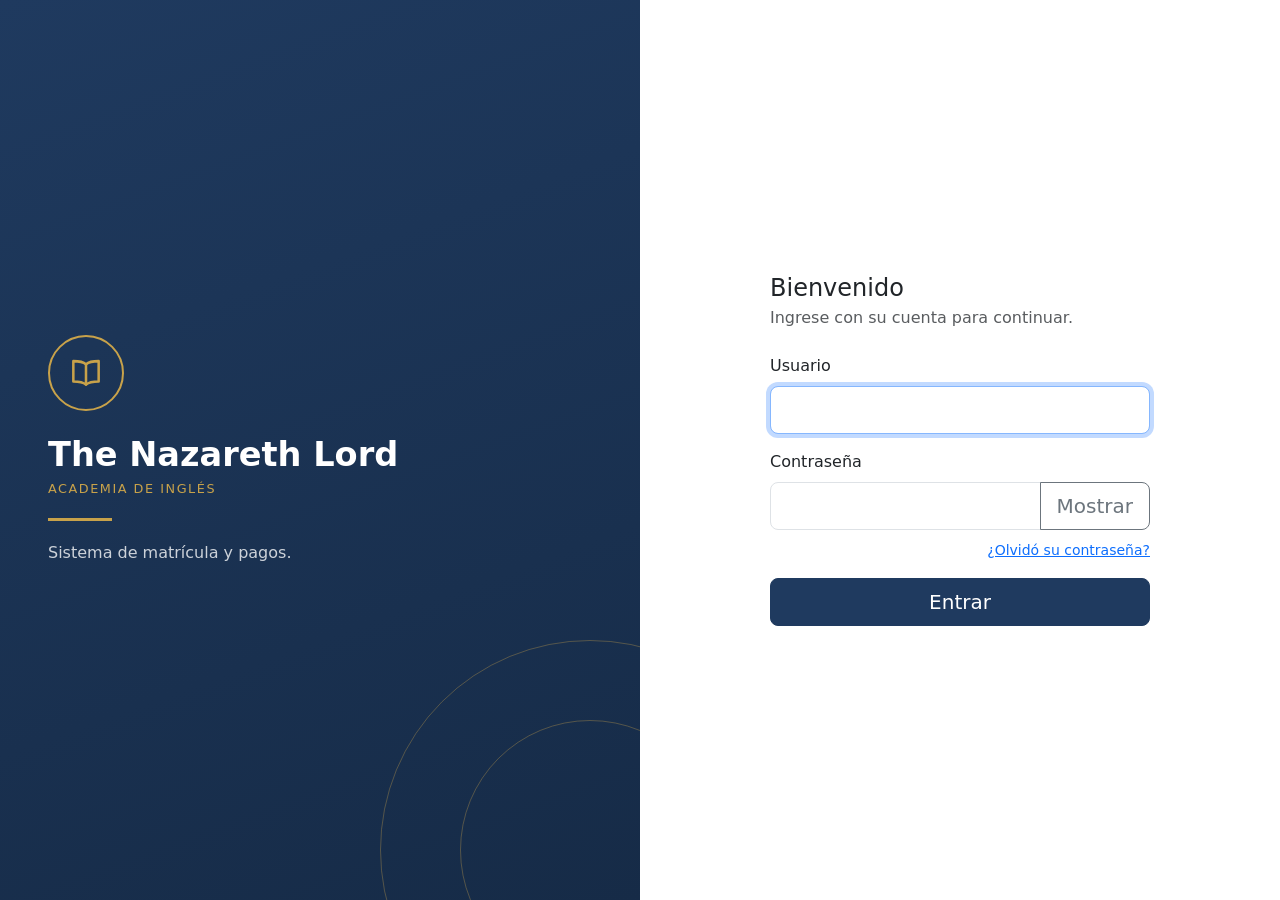
<file: sistemaTNL/wwwroot/index.html>
﻿<!doctype html>
<html lang="es">
<head>
    <meta charset="utf-8">
    <meta name="viewport" content="width=device-width, initial-scale=1">
    <title>Iniciar sesión - The Nazareth Lord</title>
    <link href="https://cdn.jsdelivr.net/npm/bootstrap@5.3.3/dist/css/bootstrap.min.css" rel="stylesheet">
    <link href="css/estilos.css" rel="stylesheet">
</head>
<body>

    <div class="login-pagina">

        <!-- Panel de marca -->
        <section class="login-marca">
            <div class="insignia" aria-hidden="true">
                <!-- Libro abierto (dibujo sencillo) -->
                <svg width="38" height="38" viewBox="0 0 24 24" fill="none" stroke="currentColor" stroke-width="1.6" stroke-linecap="round" stroke-linejoin="round">
                    <path d="M12 6.5C10.5 5.2 8.2 4.5 4 4.5v12.8c4.2 0 6.5.7 8 2 1.5-1.3 3.8-2 8-2V4.5c-4.2 0-6.5.7-8 2z" />
                    <path d="M12 6.5v12.8" />
                </svg>
            </div>
            <h1>The Nazareth Lord</h1>
            <p class="subtitulo">Academia de Inglés</p>
            <div class="linea"></div>
            <p>Sistema de matrícula y pagos.</p>
        </section>

        <!-- Formulario -->
        <section class="login-formulario">
            <div class="login-caja">
                <h2 class="h4 mb-1">Bienvenido</h2>
                <p class="text-muted mb-4">Ingrese con su cuenta para continuar.</p>

                <form id="formLogin" novalidate>
                    <div class="mb-3">
                        <label for="usuario" class="form-label">Usuario</label>
                        <input id="usuario" type="text" class="form-control form-control-lg" autocomplete="username" required autofocus>
                    </div>
                    <div class="mb-2">
                        <label for="contrasena" class="form-label">Contraseña</label>
                        <div class="input-group input-group-lg">
                            <input id="contrasena" type="password" class="form-control" autocomplete="current-password" required>
                            <button id="btnVer" type="button" class="btn btn-outline-secondary" aria-label="Mostrar u ocultar la contraseña">Mostrar</button>
                        </div>
                    </div>
                    <div class="text-end mb-3">
                        <a href="recuperar.html" class="small">¿Olvidó su contraseña?</a>
                    </div>

                    <!-- Aquí se muestran los errores (credenciales incorrectas, cuenta bloqueada...) -->
                    <div id="alerta" class="alert alert-danger d-none" role="alert"></div>

                    <button id="btnEntrar" type="submit" class="btn btn-primario btn-lg w-100">Entrar</button>
                </form>
            </div>
        </section>
    </div>

    <script src="js/api.js"></script>
    <script>
            const form = document.getElementById('formLogin');
            const alerta = document.getElementById('alerta');
            const boton = document.getElementById('btnEntrar');
            const campoClave = document.getElementById('contrasena');
            const btnVer = document.getElementById('btnVer');

            // Mostrar u ocultar la contraseña mientras se escribe
            btnVer.addEventListener('click', () => {
              const oculta = campoClave.type === 'password';
              campoClave.type = oculta ? 'text' : 'password';
              btnVer.textContent = oculta ? 'Ocultar' : 'Mostrar';
            });

            form.addEventListener('submit', async (e) => {
              e.preventDefault();
              alerta.classList.add('d-none');

              const nombreUsuario = document.getElementById('usuario').value.trim();
              const contrasena = campoClave.value;

              if (!nombreUsuario || !contrasena) {
                alerta.textContent = 'Escriba su usuario y su contraseña.';
                alerta.classList.remove('d-none');
                return;
              }

              // Evita enviar dos veces mientras espera la respuesta
              boton.disabled = true;
              boton.textContent = 'Entrando...';

              const r = await api('/api/auth/login', {
                method: 'POST',
                body: { nombreUsuario, contrasena },
                sinRedireccion: true          // un 401 aquí significa "credenciales incorrectas", no sesión vencida
              });

              if (r.ok) {
                window.location.href = '/inicio.html';
                return;
              }

              alerta.textContent = mensajeError(r, 'Usuario o contraseña incorrectos.');
              alerta.classList.remove('d-none');
              boton.disabled = false;
              boton.textContent = 'Entrar';
            });
    </script>
</body>
</html>
</file>
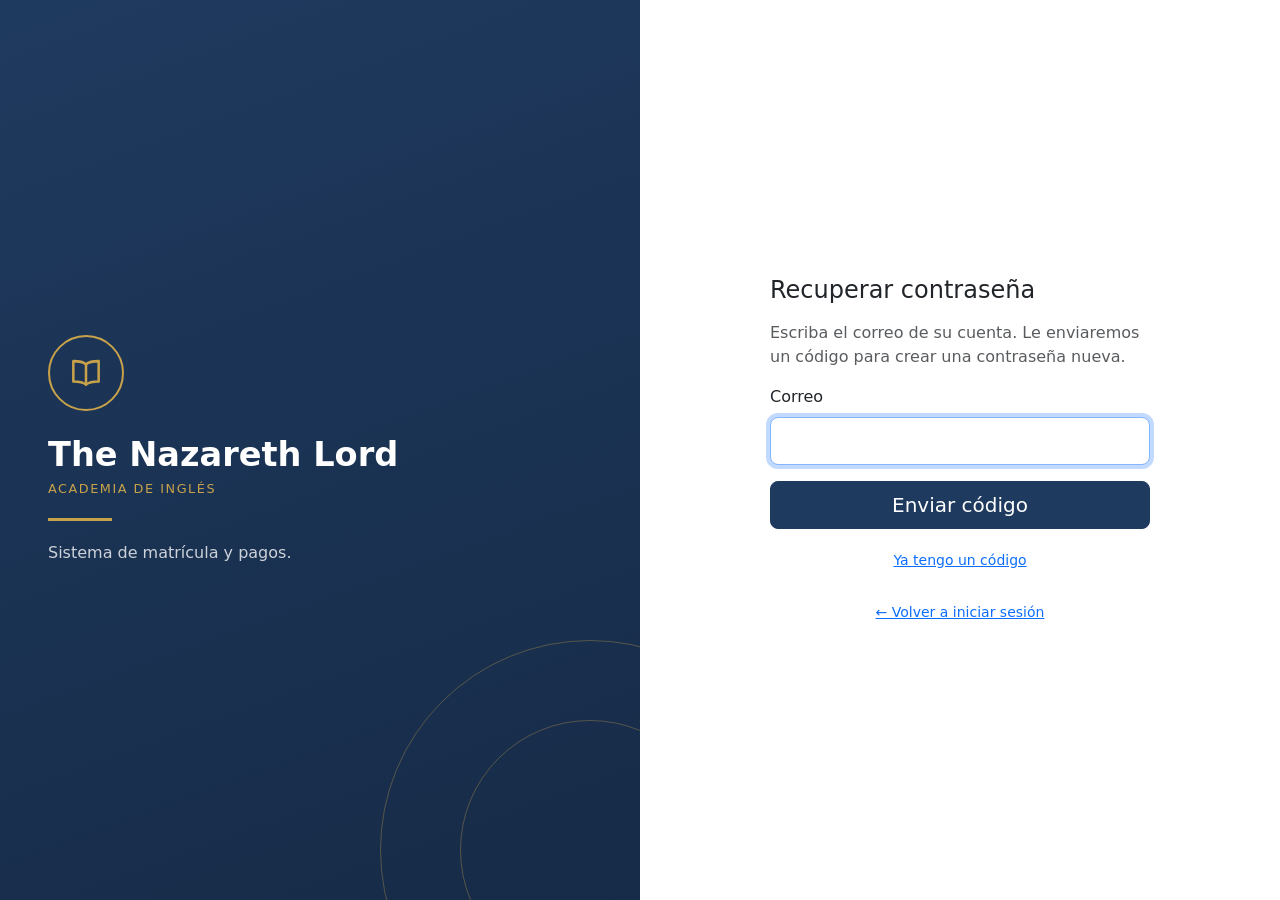
<file: sistemaTNL/wwwroot/recuperar.html>
﻿<!doctype html>
<html lang="es">
<head>
    <meta charset="utf-8">
    <meta name="viewport" content="width=device-width, initial-scale=1">
    <title>Recuperar contraseña - The Nazareth Lord</title>
    <link href="https://cdn.jsdelivr.net/npm/bootstrap@5.3.3/dist/css/bootstrap.min.css" rel="stylesheet">
    <link href="css/estilos.css" rel="stylesheet">
</head>
<body>

    <div class="login-pagina">

        <!-- Panel de marca (igual al del login) -->
        <section class="login-marca">
            <div class="insignia" aria-hidden="true">
                <svg width="38" height="38" viewBox="0 0 24 24" fill="none" stroke="currentColor" stroke-width="1.6" stroke-linecap="round" stroke-linejoin="round">
                    <path d="M12 6.5C10.5 5.2 8.2 4.5 4 4.5v12.8c4.2 0 6.5.7 8 2 1.5-1.3 3.8-2 8-2V4.5c-4.2 0-6.5.7-8 2z" />
                    <path d="M12 6.5v12.8" />
                </svg>
            </div>
            <h1>The Nazareth Lord</h1>
            <p class="subtitulo">Academia de Inglés</p>
            <div class="linea"></div>
            <p>Sistema de matrícula y pagos.</p>
        </section>

        <section class="login-formulario">
            <div class="login-caja">
                <h2 class="h4 mb-1">Recuperar contraseña</h2>
                <div id="alerta" class="mt-3"></div>

                <!-- Paso 1: pedir el código por correo -->
                <form id="formPaso1" novalidate>
                    <p class="text-muted">Escriba el correo de su cuenta. Le enviaremos un código para crear una contraseña nueva.</p>
                    <div class="mb-3">
                        <label for="correo" class="form-label">Correo</label>
                        <input id="correo" type="email" class="form-control form-control-lg" autocomplete="email" required autofocus>
                    </div>
                    <button id="btnPaso1" type="submit" class="btn btn-primario btn-lg w-100">Enviar código</button>
                    <div class="text-center mt-3">
                        <button type="button" id="btnYaTengo" class="btn btn-link btn-sm">Ya tengo un código</button>
                    </div>
                </form>

                <!-- Paso 2: usar el código -->
                <form id="formPaso2" class="d-none" novalidate autocomplete="off">
                    <p class="text-muted">Escriba el código que recibió por correo y elija su contraseña nueva.</p>
                    <div class="mb-3">
                        <label for="codigo" class="form-label">Código</label>
                        <input id="codigo" type="text" class="form-control form-control-lg" autocomplete="off" required>
                    </div>
                    <div class="mb-3">
                        <label for="clave1" class="form-label">Contraseña nueva</label>
                        <input id="clave1" type="password" class="form-control form-control-lg" autocomplete="new-password" required>
                        <div class="form-text">Mínimo 8 caracteres.</div>
                    </div>
                    <div class="mb-3">
                        <label for="clave2" class="form-label">Repetir contraseña</label>
                        <input id="clave2" type="password" class="form-control form-control-lg" autocomplete="new-password" required>
                    </div>
                    <button id="btnPaso2" type="submit" class="btn btn-primario btn-lg w-100">Cambiar contraseña</button>
                </form>

                <div class="text-center mt-4">
                    <a href="index.html" class="small">← Volver a iniciar sesión</a>
                </div>
            </div>
        </section>
    </div>

    <script src="js/api.js"></script>
    <script>
    // @ts-nocheck   (desactiva la revisión de tipos del editor para este bloque)

    const alerta = document.getElementById('alerta');

    // Muestra un mensaje (tipo null = limpiar)
    function mensaje(tipo, texto) {
      alerta.replaceChildren();
      if (!tipo) return;
      const d = document.createElement('div');
      d.className = `alert alert-${tipo}`;
      d.textContent = texto;      // textContent: nunca se interpreta como código
      alerta.appendChild(d);
    }

    // Pasa al paso 2 (usar el código)
    function irAlPaso2() {
      document.getElementById('formPaso1').classList.add('d-none');
      document.getElementById('formPaso2').classList.remove('d-none');
      document.getElementById('codigo').focus();
    }

    // ---------- Paso 1: pedir el código ----------
    document.getElementById('btnYaTengo').addEventListener('click', () => { mensaje(null, ''); irAlPaso2(); });

    document.getElementById('formPaso1').addEventListener('submit', async (e) => {
      e.preventDefault();
      mensaje(null, '');
      const correo = document.getElementById('correo').value.trim();
      if (!correo.includes('@')) { mensaje('warning', 'Escriba un correo válido.'); return; }

      const boton = document.getElementById('btnPaso1');
      boton.disabled = true;
      boton.textContent = 'Enviando...';
      const r = await api('/api/auth/recuperar', { method: 'POST', body: { correo }, sinRedireccion: true });
      boton.disabled = false;
      boton.textContent = 'Enviar código';

      if (!r.ok) { mensaje('danger', mensajeError(r)); return; }
      // El servidor responde siempre lo mismo, exista o no el correo
      mensaje('info', r.datos?.mensaje ?? 'Si el correo corresponde a una cuenta, recibirá un código.');
      irAlPaso2();
    });

    // ---------- Paso 2: usar el código ----------
    document.getElementById('formPaso2').addEventListener('submit', async (e) => {
      e.preventDefault();
      mensaje(null, '');
      const token = document.getElementById('codigo').value.trim();
      const clave1 = document.getElementById('clave1').value;
      const clave2 = document.getElementById('clave2').value;

      // Validaciones simples (el servidor valida el código y su vigencia)
      if (!token) { mensaje('warning', 'Escriba el código que recibió por correo.'); return; }
      if (clave1.length < 8) { mensaje('warning', 'La contraseña debe tener al menos 8 caracteres.'); return; }
      if (clave1 !== clave2) { mensaje('warning', 'Las contraseñas no coinciden.'); return; }

      const boton = document.getElementById('btnPaso2');
      boton.disabled = true;
      boton.textContent = 'Guardando...';
      const r = await api('/api/auth/restablecer', {
        method: 'POST',
        body: { token, nuevaContrasena: clave1 },
        sinRedireccion: true,
      });
      boton.disabled = false;
      boton.textContent = 'Cambiar contraseña';

      if (!r.ok) { mensaje('danger', mensajeError(r)); return; }

      // Listo: se oculta el formulario y se invita a iniciar sesión
      document.getElementById('formPaso2').classList.add('d-none');
      mensaje('success', r.datos?.mensaje ?? 'La contraseña se restableció correctamente. Ya puede iniciar sesión.');
    });
    </script>
</body>
</html>
</file>
<file: sistemaTNL/wwwroot/css/estilos.css>
﻿/* Estilos comunes del sistema. Para cambiar los colores de la academia, editar solo estas variables. */
:root {
    --color-primario: #1f3a5f;
    --color-primario-oscuro: #162b47;
    --color-acento: #c8a24a;
}

/* ---------- Login ---------- */
/* ---------- Login y recuperación de contraseña ---------- */
/* Pantalla dividida: panel de marca a la izquierda y formulario a la derecha */
.login-pagina {
    min-height: 100vh;
    display: grid;
    grid-template-columns: 1fr 1fr;
}

.login-marca {
    position: relative;
    overflow: hidden;
    display: flex;
    flex-direction: column;
    justify-content: center;
    padding: 3rem;
    color: #fff;
    background: linear-gradient(160deg, var(--color-primario), var(--color-primario-oscuro));
}

    /* Círculos decorativos suaves en la esquina del panel jason GB*/
    .login-marca::before,
    .login-marca::after {
        content: "";
        position: absolute;
        border-radius: 50%;
        border: 1px solid rgba(200, 162, 74, .35);
    }

    .login-marca::before {
        width: 420px;
        height: 420px;
        right: -160px;
        bottom: -160px;
    }

    .login-marca::after {
        width: 260px;
        height: 260px;
        right: -80px;
        bottom: -80px;
    }

    .login-marca .insignia {
        width: 76px;
        height: 76px;
        border-radius: 50%;
        border: 2px solid var(--color-acento);
        display: flex;
        align-items: center;
        justify-content: center;
        margin-bottom: 1.5rem;
        color: var(--color-acento);
    }

    .login-marca h1 {
        font-size: 2.1rem;
        font-weight: 700;
        margin: 0;
    }

    .login-marca .subtitulo {
        color: var(--color-acento);
        letter-spacing: .12em;
        text-transform: uppercase;
        font-size: .8rem;
        margin: .25rem 0 0;
    }

    .login-marca .linea {
        width: 64px;
        height: 3px;
        background: var(--color-acento);
        margin: 1.25rem 0;
    }

    .login-marca p {
        color: rgba(255, 255, 255, .78);
        max-width: 24rem;
        margin: 0;
    }

.login-formulario {
    display: flex;
    align-items: center;
    justify-content: center;
    padding: 2rem 1.25rem;
    background: #fff;
}

.login-caja {
    width: 100%;
    max-width: 380px;
}

/* En el celular el panel de marca queda arriba y más compacto jason Gb*/
@media (max-width: 768px) {
    .login-pagina {
        grid-template-columns: 1fr;
        grid-template-rows: auto 1fr;
    }

    .login-marca {
        padding: 2rem 1.5rem;
    }

        .login-marca .insignia {
            width: 56px;
            height: 56px;
            margin-bottom: 1rem;
        }

        .login-marca h1 {
            font-size: 1.6rem;
        }

        .login-marca p {
            display: none;
        }

        .login-marca .linea {
            margin: .75rem 0 0;
        }
}

.btn-primario {
    background: var(--color-primario);
    border-color: var(--color-primario);
    color: #fff;
}

    .btn-primario:hover {
        background: var(--color-primario-oscuro);
        border-color: var(--color-primario-oscuro);
        color: #fff;
    }

/* ---------- Estructura general (menú lateral + contenido) ----JASON_GB------ */
.barra-lateral {
    width: 250px;
    min-height: 100vh;
    background: var(--color-primario);
    color: #fff;
}

    .barra-lateral .marca {
        padding: 1.25rem 1rem;
        border-bottom: 1px solid rgba(255,255,255,.15);
    }

    .barra-lateral .nav-link {
        color: rgba(255,255,255,.85);
        border-radius: .5rem;
        margin: .1rem .5rem;
    }

        .barra-lateral .nav-link:hover {
            background: rgba(255,255,255,.12);
            color: #fff;
        }

        .barra-lateral .nav-link.active {
            background: var(--color-acento);
            color: #1b1b1b;
        }

        .barra-lateral .nav-link.disabled {
            color: rgba(255,255,255,.4);
        }

    .barra-lateral .seccion {
        font-size: .72rem;
        letter-spacing: .08em;
        text-transform: uppercase;
        color: rgba(255,255,255,.5);
        padding: 1rem 1rem .25rem;
    }

.contenido {
    flex: 1;
    background: #f4f6f9;
    min-height: 100vh;
}

/* En pantallas pequeñas el menú pasa arriba */
@media (max-width: 768px) {
    .estructura {
        flex-direction: column;
    }

    .barra-lateral {
        width: 100%;
        min-height: auto;
    }
    /* Menú lateral como columna: la zona del usuario queda siempre abajo */
    .barra-lateral {
        display: flex;
        flex-direction: column;
        flex-shrink: 0;
    }
}
</file>
